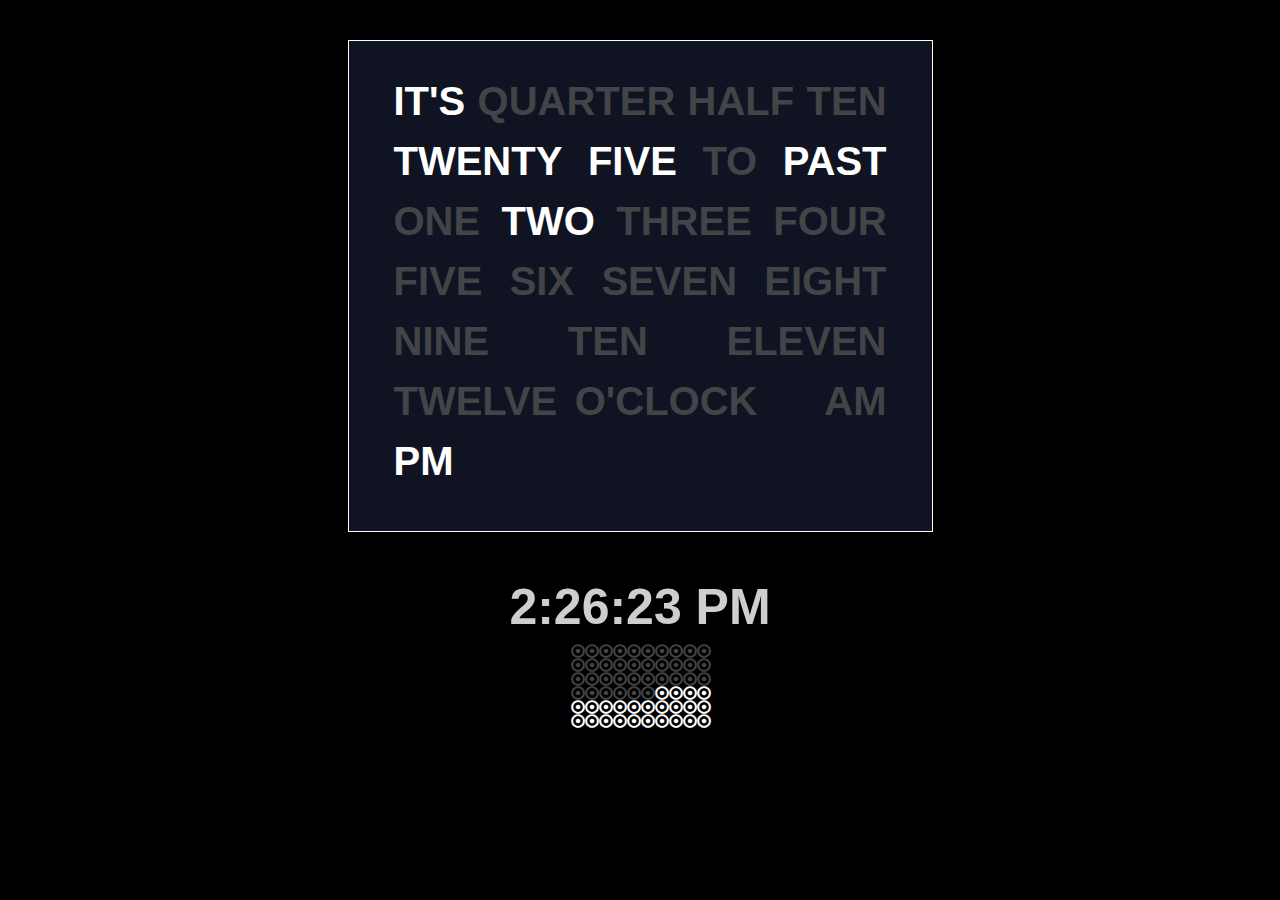
<file: index.html>
<!DOCTYPE html>
<html lang="en">
	<head>
		<meta charset="utf-8" />
		<meta
			name="viewport"
			content="width=device-width, initial-scale=1, shrink-to-fit=no"
		/>
		<meta http-equiv="x-ua-compatible" content="ie=edge" />
		<meta name="author" content="Eadin McAllister" />

		<title>Digital Word Clock</title>

		<!-- Font Awesome -->
		<link
			rel="stylesheet"
			href="https://maxcdn.bootstrapcdn.com/font-awesome/4.6.0/css/font-awesome.min.css"
		/>

		<link href="css/bootstrap.min.css" rel="stylesheet" />

		<!-- Your custom styles (optional) -->
		<link href="css/clock.css" rel="stylesheet" />
	</head>
	<body>
		<div class="container">
			<div class="row">
				<div class="col-xs-1 col-md-3"></div>
				<div class="col-xs-10 col-md-6 text-justify" id="clockdiv">
					<ul>
						<li id="its" class="on">IT'S</li>
						<li id="quarter" class="clockface">QUARTER</li>
						<li id="half" class="clockface">HALF</li>
						<li id="ten" class="clockface">TEN</li>
						<li id="twenty" class="clockface">TWENTY</li>
						<li id="five" class="clockface">FIVE</li>
						<li id="to" class="clockface">TO</li>
						<li id="past" class="clockface">PAST</li>
						<li id="hOne" class="clockface">ONE</li>
						<li id="hTwo" class="clockface">TWO</li>
						<li id="hThree" class="clockface">THREE</li>
						<li id="hFour" class="clockface">FOUR</li>
						<li id="hFive" class="clockface">FIVE</li>
						<li id="hSix" class="clockface">SIX</li>
						<li id="hSeven" class="clockface">SEVEN</li>
						<li id="hEight" class="clockface">EIGHT</li>
						<li id="hNine" class="clockface">NINE</li>
						<li id="hTen" class="clockface">TEN</li>
						<li id="hEleven" class="clockface">ELEVEN</li>
						<li id="hTweleve" class="clockface">TWELVE</li>
						<li id="oclock" class="clockface">O'CLOCK &nbsp;</li>
						<li id="AM" class="clockface">AM</li>
						<li id="PM" class="clockface">PM</li>
					</ul>
				</div>
				<div class="col-md-3"></div>
			</div>

			<div class="row">
				<div class="col-md-3"></div>
				<div class="col-md-6 text-center">
					<span id="digitialclock">Time is Infinite</span>
				</div>
				<div class="col-md-3"></div>
			</div>

			<div class="row">
				<div class="col-xs-12 text-center">
					<div class="dot-holder">
						<div class="glyphicon glyphicon-record"></div>
						<div class="glyphicon glyphicon-record"></div>
						<div class="glyphicon glyphicon-record"></div>
						<div class="glyphicon glyphicon-record"></div>
						<div class="glyphicon glyphicon-record"></div>
						<div class="glyphicon glyphicon-record"></div>
						<div class="glyphicon glyphicon-record"></div>
						<div class="glyphicon glyphicon-record"></div>
						<div class="glyphicon glyphicon-record"></div>
						<div class="glyphicon glyphicon-record"></div>

						<div class="glyphicon glyphicon-record"></div>
						<div class="glyphicon glyphicon-record"></div>
						<div class="glyphicon glyphicon-record"></div>
						<div class="glyphicon glyphicon-record"></div>
						<div class="glyphicon glyphicon-record"></div>
						<div class="glyphicon glyphicon-record"></div>
						<div class="glyphicon glyphicon-record"></div>
						<div class="glyphicon glyphicon-record"></div>
						<div class="glyphicon glyphicon-record"></div>
						<div class="glyphicon glyphicon-record"></div>

						<div class="glyphicon glyphicon-record"></div>
						<div class="glyphicon glyphicon-record"></div>
						<div class="glyphicon glyphicon-record"></div>
						<div class="glyphicon glyphicon-record"></div>
						<div class="glyphicon glyphicon-record"></div>
						<div class="glyphicon glyphicon-record"></div>
						<div class="glyphicon glyphicon-record"></div>
						<div class="glyphicon glyphicon-record"></div>
						<div class="glyphicon glyphicon-record"></div>
						<div class="glyphicon glyphicon-record"></div>

						<div class="glyphicon glyphicon-record"></div>
						<div class="glyphicon glyphicon-record"></div>
						<div class="glyphicon glyphicon-record"></div>
						<div class="glyphicon glyphicon-record"></div>
						<div class="glyphicon glyphicon-record"></div>
						<div class="glyphicon glyphicon-record"></div>
						<div class="glyphicon glyphicon-record"></div>
						<div class="glyphicon glyphicon-record"></div>
						<div class="glyphicon glyphicon-record"></div>
						<div class="glyphicon glyphicon-record"></div>

						<div class="glyphicon glyphicon-record"></div>
						<div class="glyphicon glyphicon-record"></div>
						<div class="glyphicon glyphicon-record"></div>
						<div class="glyphicon glyphicon-record"></div>
						<div class="glyphicon glyphicon-record"></div>
						<div class="glyphicon glyphicon-record"></div>
						<div class="glyphicon glyphicon-record"></div>
						<div class="glyphicon glyphicon-record"></div>
						<div class="glyphicon glyphicon-record"></div>
						<div class="glyphicon glyphicon-record"></div>

						<div class="glyphicon glyphicon-record"></div>
						<div class="glyphicon glyphicon-record"></div>
						<div class="glyphicon glyphicon-record"></div>
						<div class="glyphicon glyphicon-record"></div>
						<div class="glyphicon glyphicon-record"></div>
						<div class="glyphicon glyphicon-record"></div>
						<div class="glyphicon glyphicon-record"></div>
						<div class="glyphicon glyphicon-record"></div>
						<div class="glyphicon glyphicon-record"></div>
						<div class="glyphicon glyphicon-record"></div>
					</div>
				</div>
			</div>
		</div>

		<script type="text/javascript" src="js/clock.js"></script>

		<script>
			document.addEventListener('DOMContentLoaded', function () {
				clockTimer();
				setClock = setInterval(clockTimer, 1000);
			});
		</script>
	</body>
</html>
</file>
<file: css/clock.css>
body {
    
    background: #000;
    color: #424447;
}
ul {
    padding: 30px;
    list-style-type: none;

}
li {
    display:inline;
    font-size: 40px;
    font-weight:700;
    list-style: none;
    line-height: 1.5em;
    
}

 .clockface{
    color: #424447;
 }
 .on{
    color:#fff;
 }
 
 
 #digitialclock{
    font-size: 50px;
    font-weight:700;
    color: #cecece;
    margin-bottom: 20px;
 }
 
 #clockdiv{
    margin:40px 0px;
    border:1px solid white;
    background: #101321;
    color:#ffffff;
 }


 .dot-holder{
    width: 142px;
    display:flex;
    flex-direction: row-reverse;
    flex-wrap: wrap-reverse;
    margin: auto;
    
 }
</file>
